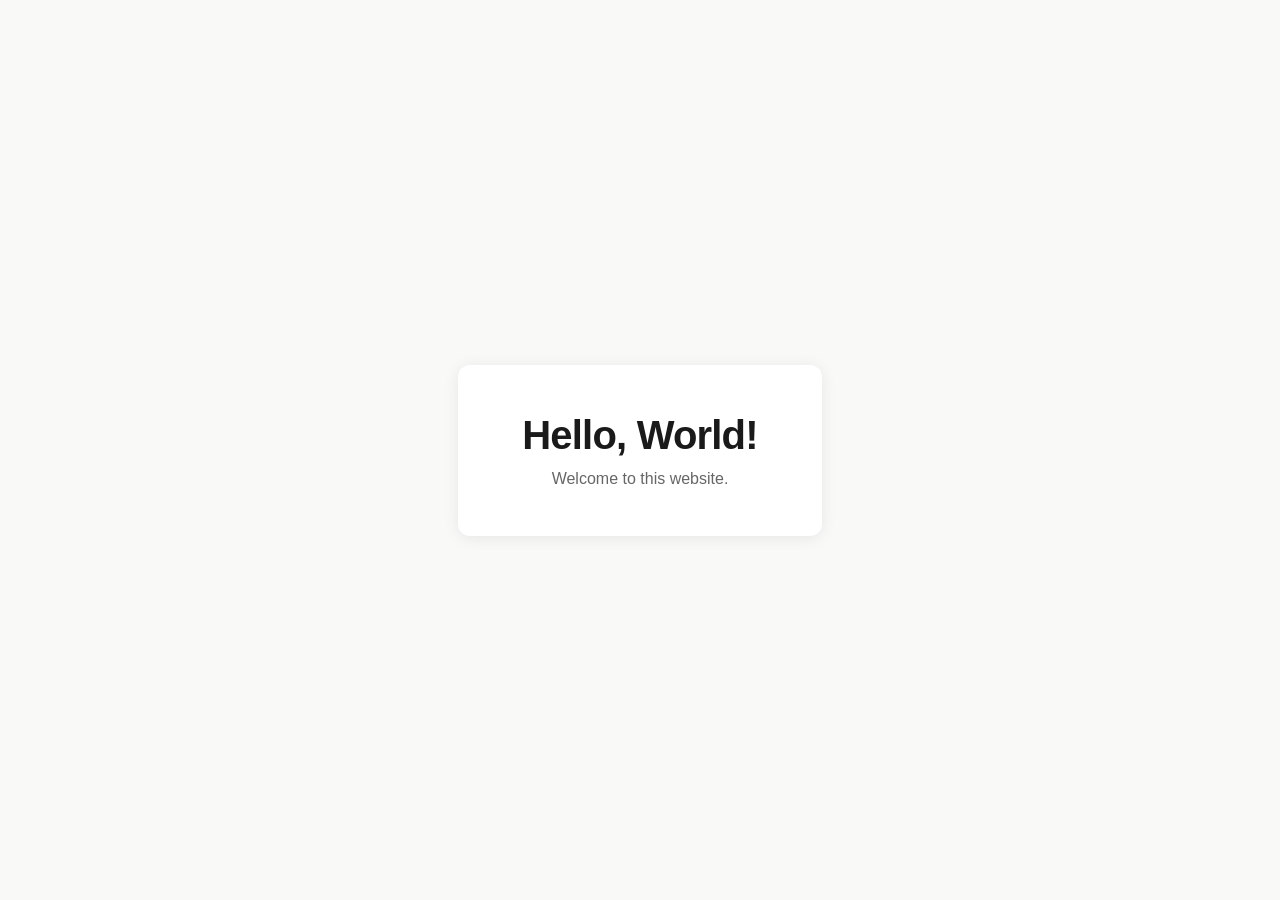
<file: index.html>
<!DOCTYPE html>
<html lang="en">
<head>
  <meta charset="UTF-8">
  <meta name="viewport" content="width=device-width, initial-scale=1.0">
  <title>Hello World</title>
  <style>
    *, *::before, *::after { box-sizing: border-box; margin: 0; padding: 0; }

    body {
      min-height: 100vh;
      display: flex;
      align-items: center;
      justify-content: center;
      background: #f9f9f7;
      font-family: -apple-system, BlinkMacSystemFont, "Segoe UI", sans-serif;
      color: #1a1a1a;
    }

    .card {
      text-align: center;
      padding: 3rem 4rem;
      background: #fff;
      border-radius: 12px;
      box-shadow: 0 2px 16px rgba(0, 0, 0, 0.08);
    }

    h1 {
      font-size: 2.5rem;
      font-weight: 600;
      letter-spacing: -0.02em;
    }

    p {
      margin-top: 0.75rem;
      font-size: 1rem;
      color: #666;
    }
  </style>
</head>
<body>
  <div class="card">
    <h1>Hello, World!</h1>
    <p>Welcome to this website.</p>
  </div>
</body>
</html>
</file>
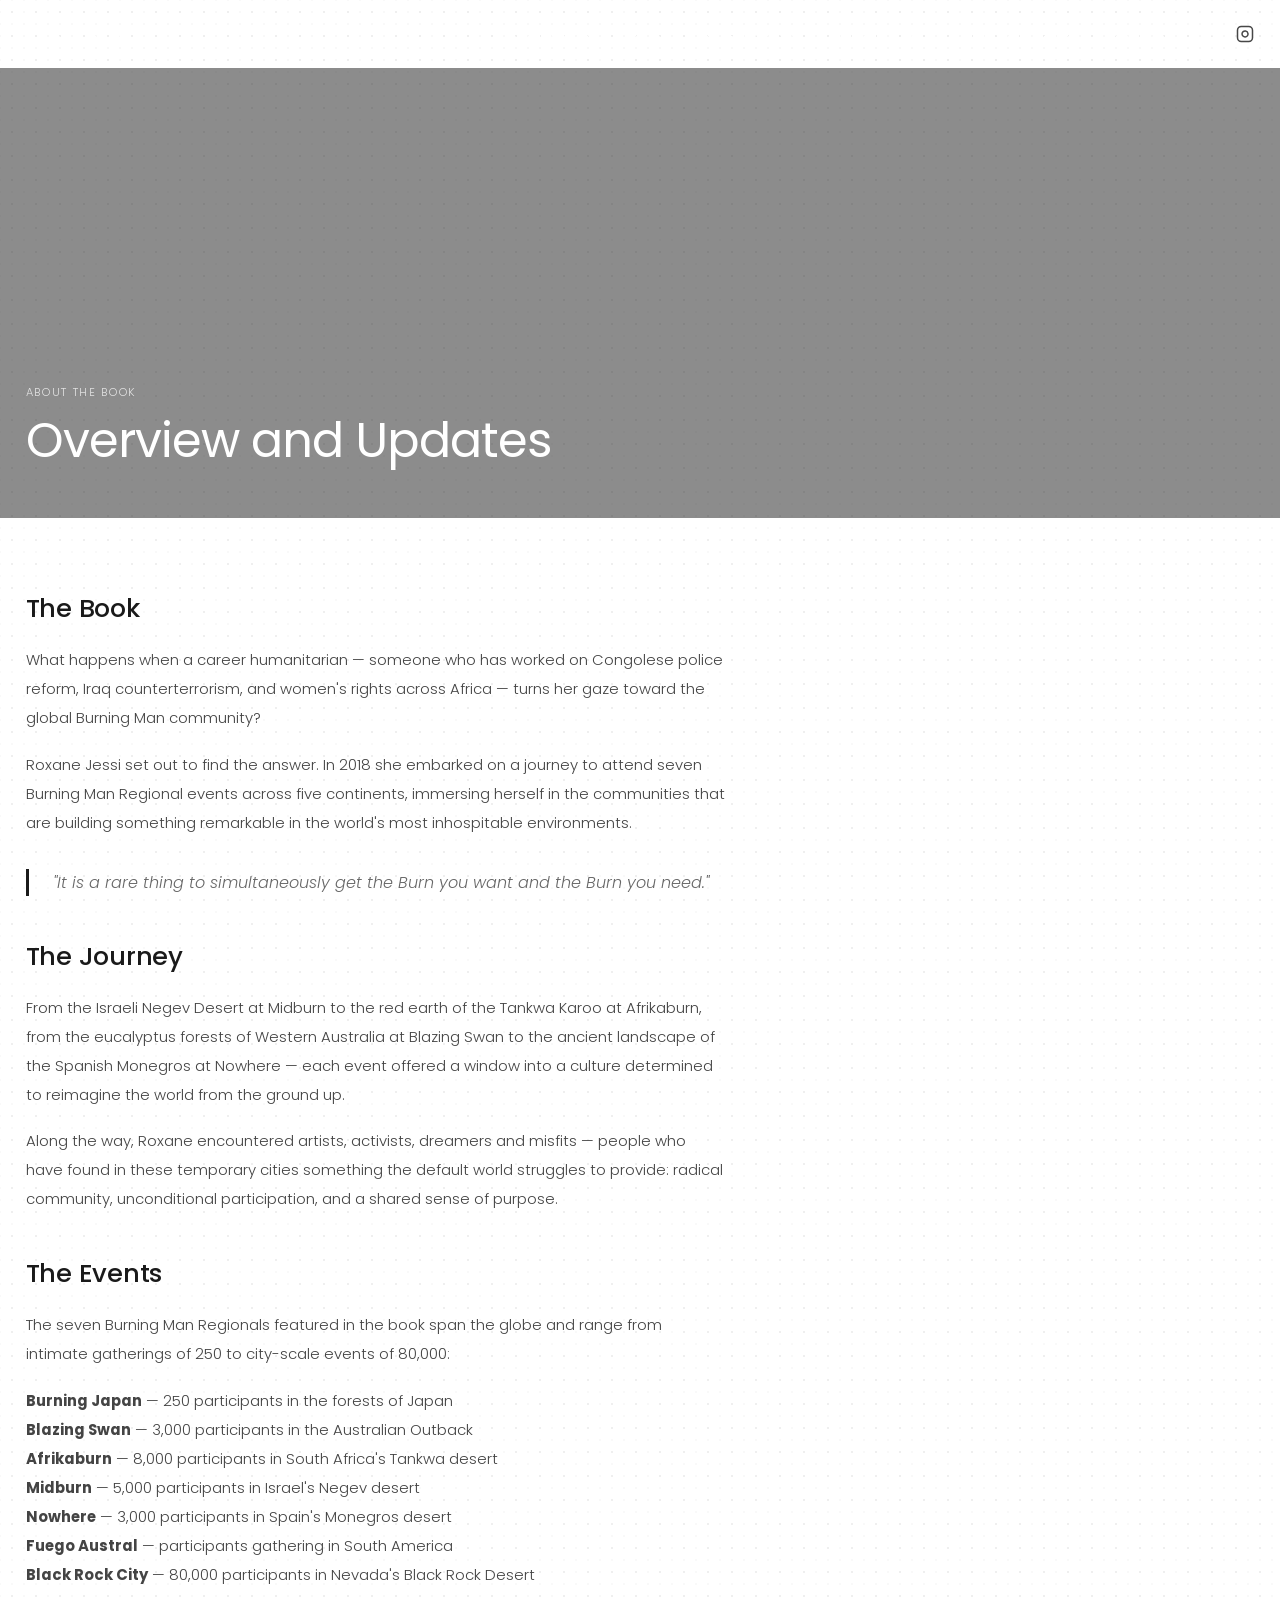
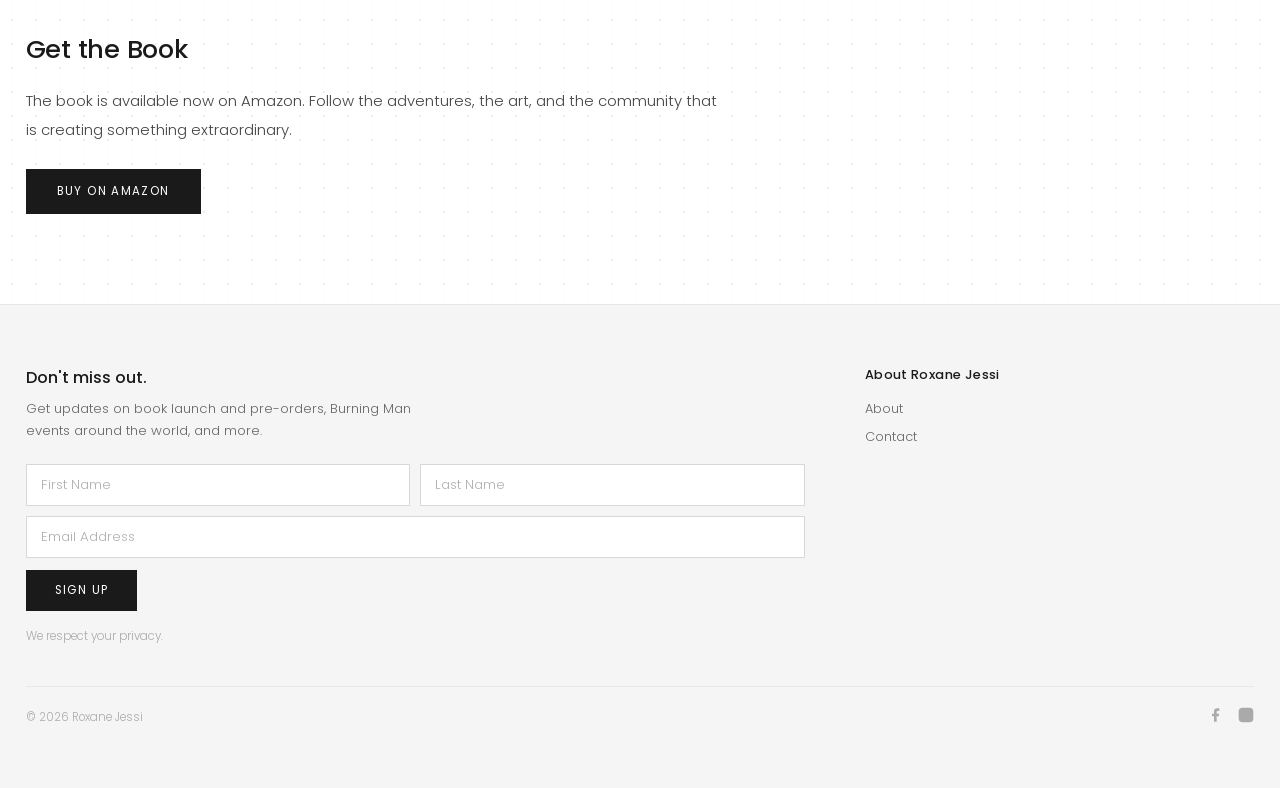
<file: about.html>
<!DOCTYPE html>
<html lang="en">
<head>
  <meta charset="UTF-8">
  <meta name="viewport" content="width=device-width, initial-scale=1.0">
  <title>Overview and Updates &mdash; Roxane Jessi</title>
  <meta name="description" content="Overview and updates about the book by Roxane Jessi — a journey through seven Burning Man events across five continents.">
  <link rel="preconnect" href="https://fonts.googleapis.com">
  <link rel="preconnect" href="https://fonts.gstatic.com" crossorigin>
  <link rel="stylesheet" href="style.css">
</head>
<body>

  <!-- ── HEADER ── -->
  <header id="site-header" class="is-transparent">
    <div class="header-inner">
      <div class="site-title"><a href="index.html">Roxane Jessi</a></div>

      <nav class="header-nav" aria-label="Main navigation">
        <div class="nav-item">
          <a href="https://www.amazon.com/dp/1734965940" target="_blank" class="nav-link">Get the book</a>
        </div>
        <div class="nav-item">
          <a href="index.html" class="nav-link">Home</a>
        </div>
        <div class="nav-item has-dropdown">
          <span class="nav-link active">About the Book</span>
          <div class="dropdown">
            <a href="about.html">Overview and Updates</a>
            <a href="about-me.html">About the Author</a>
          </div>
        </div>
        <div class="nav-item has-dropdown">
          <span class="nav-link">Burn Galleries</span>
          <div class="dropdown">
            <a href="painting-gallery.html">Paintings</a>
            <a href="gallery-fuegoaustral.html">Fuego Austral</a>
            <a href="gallery-afrikaburn.html">Afrikaburn</a>
            <a href="gallery-midburn.html">Midburn</a>
            <a href="gallery-nowhere.html">Nowhere</a>
            <a href="gallery-burning-japan.html">Burning Japan</a>
            <a href="gallery-blazing-swan.html">Blazing Swan</a>
            <a href="gallery-brc-nevada.html">BRC Nevada</a>
          </div>
        </div>
        <div class="nav-item">
          <a href="follow-my-adventures.html" class="nav-link">Burn Adventures Blog</a>
        </div>
        <div class="nav-item">
          <a href="contact.html" class="nav-link">Contact</a>
        </div>
        <div class="header-social">
          <a href="https://www.facebook.com/roxane.b.9" target="_blank" aria-label="Facebook">
            <svg viewBox="0 0 24 24"><path d="M17 2h-3a5 5 0 0 0-5 5v3H6v4h3v8h4v-8h3l1-4h-4V7a1 1 0 0 1 1-1h3z"/></svg>
          </a>
          <a href="https://instagram.com/roxanejessiauthor" target="_blank" aria-label="Instagram">
            <svg viewBox="0 0 24 24" fill="none" stroke="currentColor" stroke-width="2">
              <rect x="2" y="2" width="20" height="20" rx="5" ry="5"/>
              <path d="M16 11.37A4 4 0 1 1 12.63 8 4 4 0 0 1 16 11.37z"/>
              <line x1="17.5" y1="6.5" x2="17.51" y2="6.5"/>
            </svg>
          </a>
        </div>
      </nav>

      <button class="burger" id="burger-btn" aria-label="Open menu">
        <span class="line"></span>
        <span class="line"></span>
      </button>
    </div>
  </header>

  <!-- ── MOBILE NAV ── -->
  <nav class="mobile-nav" id="mobile-nav">
    <button class="mobile-nav-close" id="mobile-nav-close">&times;</button>
    <a href="https://www.amazon.com/dp/1734965940" target="_blank">Get the book</a>
    <a href="index.html">Home</a>
    <span class="mobile-folder-title">About the Book</span>
    <a href="about.html" class="sub-link">Overview and Updates</a>
    <a href="about-me.html" class="sub-link">About the Author</a>
    <span class="mobile-folder-title">Burn Galleries</span>
    <a href="painting-gallery.html" class="sub-link">Paintings</a>
    <a href="gallery-fuegoaustral.html" class="sub-link">Fuego Austral</a>
    <a href="gallery-afrikaburn.html" class="sub-link">Afrikaburn</a>
    <a href="gallery-midburn.html" class="sub-link">Midburn</a>
    <a href="gallery-nowhere.html" class="sub-link">Nowhere</a>
    <a href="gallery-burning-japan.html" class="sub-link">Burning Japan</a>
    <a href="gallery-blazing-swan.html" class="sub-link">Blazing Swan</a>
    <a href="gallery-brc-nevada.html" class="sub-link">BRC Nevada</a>
    <a href="follow-my-adventures.html">Burn Adventures Blog</a>
    <a href="contact.html">Contact</a>
    <div class="mobile-social">
      <a href="https://www.facebook.com/roxane.b.9" target="_blank" aria-label="Facebook">
        <svg viewBox="0 0 24 24"><path d="M17 2h-3a5 5 0 0 0-5 5v3H6v4h3v8h4v-8h3l1-4h-4V7a1 1 0 0 1 1-1h3z"/></svg>
      </a>
      <a href="https://instagram.com/roxanejessiauthor" target="_blank" aria-label="Instagram">
        <svg viewBox="0 0 24 24" fill="none" stroke="currentColor" stroke-width="2">
          <rect x="2" y="2" width="20" height="20" rx="5" ry="5"/>
          <path d="M16 11.37A4 4 0 1 1 12.63 8 4 4 0 0 1 16 11.37z"/>
          <line x1="17.5" y1="6.5" x2="17.51" y2="6.5"/>
        </svg>
      </a>
    </div>
  </nav>

  <!-- ── PAGE ── -->
  <div class="content-page">

    <!-- Hero -->
    <div class="content-page-hero">
      <div class="hero-bg" style="background-image: url('https://images.squarespace-cdn.com/content/v1/6287a3382c4e8850644e95fe/1680993394674-L4PEGVBUSSQA3Q3HYHCH/The+Orb.JPG')"></div>
      <div class="content-page-hero-text">
        <p class="eyebrow">About the Book</p>
        <h1>Overview and Updates</h1>
      </div>
    </div>

    <!-- Body -->
    <div class="page-wrap">
      <div class="content-body">
        <div class="narrow">

          <h2>The Book</h2>
          <p>What happens when a career humanitarian — someone who has worked on Congolese police reform, Iraq counterterrorism, and women's rights across Africa — turns her gaze toward the global Burning Man community?</p>
          <p>Roxane Jessi set out to find the answer. In 2018 she embarked on a journey to attend seven Burning Man Regional events across five continents, immersing herself in the communities that are building something remarkable in the world's most inhospitable environments.</p>

          <blockquote>"It is a rare thing to simultaneously get the Burn you want <em>and</em> the Burn you need."</blockquote>

          <h2>The Journey</h2>
          <p>From the Israeli Negev Desert at Midburn to the red earth of the Tankwa Karoo at Afrikaburn, from the eucalyptus forests of Western Australia at Blazing Swan to the ancient landscape of the Spanish Monegros at Nowhere — each event offered a window into a culture determined to reimagine the world from the ground up.</p>
          <p>Along the way, Roxane encountered artists, activists, dreamers and misfits — people who have found in these temporary cities something the default world struggles to provide: radical community, unconditional participation, and a shared sense of purpose.</p>

          <h2>The Events</h2>
          <p>The seven Burning Man Regionals featured in the book span the globe and range from intimate gatherings of 250 to city-scale events of 80,000:</p>
          <p><strong>Burning Japan</strong> — 250 participants in the forests of Japan<br>
          <strong>Blazing Swan</strong> — 3,000 participants in the Australian Outback<br>
          <strong>Afrikaburn</strong> — 8,000 participants in South Africa's Tankwa desert<br>
          <strong>Midburn</strong> — 5,000 participants in Israel's Negev desert<br>
          <strong>Nowhere</strong> — 3,000 participants in Spain's Monegros desert<br>
          <strong>Fuego Austral</strong> — participants gathering in South America<br>
          <strong>Black Rock City</strong> — 80,000 participants in Nevada's Black Rock Desert</p>

          <h2>Get the Book</h2>
          <p>The book is available now on Amazon. Follow the adventures, the art, and the community that is creating something extraordinary.</p>
          <a href="https://www.amazon.com/dp/1734965940" target="_blank" class="btn-primary" style="margin-top: 8px;">Buy on Amazon</a>

        </div>
      </div>
    </div>

  </div>

  <!-- ── FOOTER ── -->
  <footer id="site-footer">
    <div class="footer-inner">
      <div class="newsletter">
        <h2 class="newsletter-heading">Don't miss out.</h2>
        <p class="newsletter-desc">Get updates on book launch and pre-orders, Burning Man events around the world, and more.</p>
        <form class="newsletter-form" onsubmit="return false;">
          <div class="name-row">
            <input type="text" name="fname" placeholder="First Name" maxlength="30" autocomplete="given-name">
            <input type="text" name="lname" placeholder="Last Name" maxlength="30" autocomplete="family-name">
          </div>
          <input type="email" name="email" placeholder="Email Address" autocomplete="email" required>
          <button type="submit" class="newsletter-submit">Sign Up</button>
          <p class="newsletter-footnote">We respect your privacy.</p>
        </form>
      </div>
      <div class="footer-links-col">
        <h4>About Roxane Jessi</h4>
        <a href="about.html">About</a>
        <a href="contact.html">Contact</a>
      </div>
    </div>
    <div class="footer-bottom">
      <span>&copy; 2026 Roxane Jessi</span>
      <div class="footer-social">
        <a href="https://www.facebook.com/roxane.b.9" target="_blank" aria-label="Facebook">
          <svg viewBox="0 0 24 24"><path d="M17 2h-3a5 5 0 0 0-5 5v3H6v4h3v8h4v-8h3l1-4h-4V7a1 1 0 0 1 1-1h3z"/></svg>
        </a>
        <a href="https://instagram.com/roxanejessiauthor" target="_blank" aria-label="Instagram">
          <svg viewBox="0 0 24 24" fill="none" stroke="currentColor" stroke-width="2">
            <rect x="2" y="2" width="20" height="20" rx="5" ry="5"/>
            <path d="M16 11.37A4 4 0 1 1 12.63 8 4 4 0 0 1 16 11.37z"/>
            <line x1="17.5" y1="6.5" x2="17.51" y2="6.5"/>
          </svg>
        </a>
      </div>
    </div>
  </footer>

  <script>
    const header = document.getElementById('site-header');
    function updateHeader() {
      if (window.scrollY > 20) {
        header.classList.replace('is-transparent', 'is-solid');
      } else {
        header.classList.replace('is-solid', 'is-transparent');
      }
    }
    window.addEventListener('scroll', updateHeader, { passive: true });
    updateHeader();

    const burgerBtn = document.getElementById('burger-btn');
    const mobileNav = document.getElementById('mobile-nav');
    const mobileClose = document.getElementById('mobile-nav-close');
    burgerBtn.addEventListener('click', () => { mobileNav.classList.add('open'); document.body.style.overflow = 'hidden'; });
    function closeMobileNav() { mobileNav.classList.remove('open'); document.body.style.overflow = ''; }
    mobileClose.addEventListener('click', closeMobileNav);
    mobileNav.querySelectorAll('a').forEach(l => l.addEventListener('click', closeMobileNav));
  </script>

</body>
</html>
</file>
<file: style.css>
@import url('https://fonts.googleapis.com/css2?family=Poppins:ital,wght@0,300;0,400;0,500;0,700;1,300;1,400;1,700&display=swap');

*, *::before, *::after {
  box-sizing: border-box;
  margin: 0;
  padding: 0;
}

:root {
  --font: 'Poppins', sans-serif;
  --black: #1a1a1a;
  --white: #ffffff;
  --gray: #666;
  --light-gray: #f5f5f5;
  --border: #e8e8e8;
  --max-width: 1400px;
  --nav-height: 68px;
}

html { scroll-behavior: smooth; }

body {
  font-family: var(--font);
  font-weight: 300;
  color: var(--black);
  background-color: var(--white);
  background-image:
    radial-gradient(circle, rgba(0,0,0,0.04) 1px, transparent 1px),
    radial-gradient(circle, rgba(0,0,0,0.025) 1px, transparent 1px);
  background-size: 24px 24px, 12px 12px;
  background-position: 0 0, 6px 6px;
  line-height: 1.6;
  overflow-x: hidden;
}

a { color: inherit; text-decoration: none; }
img { max-width: 100%; display: block; }

/* ─── HEADER ─────────────────────────────────────── */
#site-header {
  position: fixed;
  top: 0; left: 0; right: 0;
  z-index: 1000;
  height: var(--nav-height);
  padding: 0 2vw;
  transition: background 0.35s ease, box-shadow 0.35s ease;
}

#site-header.is-transparent { background: transparent; }
#site-header.is-solid {
  background: var(--white);
  box-shadow: 0 1px 0 rgba(0,0,0,0.08);
}

.header-inner {
  max-width: var(--max-width);
  margin: 0 auto;
  height: 100%;
  display: flex;
  align-items: center;
  justify-content: space-between;
  gap: 2rem;
}

.site-title {
  font-size: 1rem;
  font-weight: 500;
  letter-spacing: 0.03em;
  white-space: nowrap;
  flex-shrink: 0;
}

#site-header.is-transparent .site-title a,
#site-header.is-transparent .nav-link { color: white; }

#site-header.is-solid .site-title a,
#site-header.is-solid .nav-link { color: var(--black); }

/* Nav items */
.header-nav {
  display: flex;
  align-items: center;
  gap: 1.8rem;
  flex: 1;
  justify-content: flex-end;
}

.nav-item { position: relative; }

.nav-link {
  font-size: 0.76rem;
  font-weight: 400;
  letter-spacing: 0.04em;
  cursor: pointer;
  transition: opacity 0.2s;
  white-space: nowrap;
  display: flex;
  align-items: center;
  gap: 4px;
  background: none;
  border: none;
  font-family: var(--font);
  padding: 0;
}

.nav-link:hover { opacity: 0.55; }
.nav-link.active { border-bottom: 1px solid currentColor; padding-bottom: 1px; }

/* Dropdown */
.dropdown {
  position: absolute;
  top: calc(100% + 12px);
  right: 0;
  background: white;
  border: 1px solid var(--border);
  min-width: 200px;
  z-index: 200;
  opacity: 0;
  visibility: hidden;
  transform: translateY(-6px);
  transition: opacity 0.2s, transform 0.2s, visibility 0.2s;
  box-shadow: 0 4px 16px rgba(0,0,0,0.07);
}

.nav-item.has-dropdown:hover .dropdown {
  opacity: 1;
  visibility: visible;
  transform: translateY(0);
}

.dropdown a {
  display: block;
  padding: 10px 18px;
  font-size: 0.76rem;
  font-weight: 400;
  color: var(--black);
  letter-spacing: 0.02em;
  transition: background 0.15s;
}

.dropdown a:hover { background: var(--light-gray); }

/* Social icons */
.header-social {
  display: flex;
  align-items: center;
  gap: 12px;
  margin-left: 0.5rem;
  flex-shrink: 0;
}

.header-social a {
  display: flex;
  align-items: center;
  opacity: 0.8;
  transition: opacity 0.2s;
}

.header-social a:hover { opacity: 1; }

.header-social svg {
  width: 18px;
  height: 18px;
}

#site-header.is-transparent .header-social svg { fill: white; }
#site-header.is-solid .header-social svg { fill: var(--black); }

/* Burger (mobile) */
.burger {
  display: none;
  flex-direction: column;
  justify-content: center;
  gap: 5px;
  background: none;
  border: none;
  cursor: pointer;
  padding: 4px;
  color: inherit;
}

.burger .line {
  display: block;
  width: 22px;
  height: 1px;
  background: currentColor;
  transition: transform 0.3s, opacity 0.3s;
}

#site-header.is-transparent .burger { color: white; }
#site-header.is-solid .burger { color: var(--black); }

/* Mobile overlay */
.mobile-nav {
  display: none;
  position: fixed;
  inset: 0;
  background: white;
  z-index: 999;
  overflow-y: auto;
  padding: calc(var(--nav-height) + 24px) 5vw 40px;
  flex-direction: column;
}

.mobile-nav.open { display: flex; }

.mobile-nav-close {
  position: absolute;
  top: 20px;
  right: 5vw;
  background: none;
  border: none;
  font-size: 1.6rem;
  cursor: pointer;
  color: var(--black);
  line-height: 1;
}

.mobile-nav a,
.mobile-nav .mobile-folder-title {
  display: block;
  padding: 13px 0;
  font-size: 1rem;
  font-weight: 400;
  border-bottom: 1px solid var(--border);
  color: var(--black);
  cursor: pointer;
  background: none;
  border-left: none;
  border-right: none;
  border-top: none;
  font-family: var(--font);
  text-align: left;
  width: 100%;
}

.mobile-nav .sub-link {
  padding: 10px 0 10px 1.5rem;
  font-size: 0.88rem;
  color: var(--gray);
}

.mobile-social {
  display: flex;
  gap: 16px;
  padding: 24px 0;
}

.mobile-social svg {
  width: 22px;
  height: 22px;
  fill: var(--black);
  opacity: 0.7;
}

/* ─── HERO ───────────────────────────────────────── */
.hero {
  height: 80vh;
  min-height: 480px;
  position: relative;
  display: flex;
  align-items: center;
  justify-content: center;
  overflow: hidden;
}

.hero-bg {
  position: absolute;
  inset: 0;
  background-size: cover;
  background-position: center;
}

.hero-bg::after {
  content: '';
  position: absolute;
  inset: 0;
  background: rgba(0,0,0,0.38);
}

.hero-content {
  position: relative;
  z-index: 1;
  text-align: center;
  color: white;
  padding: 0 5vw;
  max-width: 720px;
}

.hero-eyebrow {
  font-size: 0.7rem;
  letter-spacing: 0.18em;
  text-transform: uppercase;
  opacity: 0.85;
  margin-bottom: 1rem;
}

.hero-title {
  font-size: clamp(2.2rem, 5vw, 4.2rem);
  font-weight: 400;
  letter-spacing: -0.02em;
  line-height: 1.1;
  margin-bottom: 1.2rem;
}

.hero-sub {
  font-size: clamp(0.88rem, 1.4vw, 1.05rem);
  font-weight: 300;
  opacity: 0.88;
  line-height: 1.7;
  margin-bottom: 2rem;
}

.btn-outline-white {
  display: inline-block;
  border: 1px solid rgba(255,255,255,0.8);
  color: white;
  padding: 12px 32px;
  font-size: 0.72rem;
  letter-spacing: 0.12em;
  text-transform: uppercase;
  font-weight: 400;
  transition: background 0.2s, color 0.2s;
}

.btn-outline-white:hover {
  background: white;
  color: var(--black);
  opacity: 1;
}

/* ─── PAGE WRAPPER ───────────────────────────────── */
.page-wrap {
  max-width: var(--max-width);
  margin: 0 auto;
  padding: 0 2vw;
}

/* ─── HOME — INTRO SECTION ───────────────────────── */
.home-intro {
  padding: 90px 0;
  max-width: 720px;
  margin: 0 auto;
  text-align: center;
}

.home-intro h2 {
  font-size: clamp(1.5rem, 2.5vw, 2.1rem);
  font-weight: 400;
  letter-spacing: -0.015em;
  line-height: 1.35;
  margin-bottom: 1.4rem;
}

.home-intro p {
  font-size: 0.93rem;
  line-height: 1.9;
  color: var(--gray);
  margin-bottom: 0.9rem;
}

/* ─── HOME — BOOK SECTION ────────────────────────── */
.book-section {
  padding: 70px 0;
  border-top: 1px solid var(--border);
  display: grid;
  grid-template-columns: 1fr 1fr;
  gap: 8%;
  align-items: center;
}

.book-text h2 {
  font-size: clamp(1.4rem, 2.2vw, 1.9rem);
  font-weight: 500;
  letter-spacing: -0.02em;
  margin-bottom: 1rem;
  line-height: 1.25;
}

.book-text p {
  font-size: 0.9rem;
  line-height: 1.85;
  color: var(--gray);
  margin-bottom: 1.5rem;
}

.btn-primary {
  display: inline-block;
  background: var(--black);
  color: white;
  padding: 12px 30px;
  font-size: 0.72rem;
  letter-spacing: 0.12em;
  text-transform: uppercase;
  font-weight: 400;
  font-family: var(--font);
  border: 1px solid var(--black);
  cursor: pointer;
  transition: background 0.2s, color 0.2s;
}

.btn-primary:hover {
  background: transparent;
  color: var(--black);
  opacity: 1;
}

.book-image img {
  width: 100%;
  height: 460px;
  object-fit: cover;
}

/* ─── HOME — FEATURED POSTS ──────────────────────── */
.featured-section {
  padding: 70px 0 90px;
  border-top: 1px solid var(--border);
}

.section-label {
  font-size: 0.68rem;
  letter-spacing: 0.16em;
  text-transform: uppercase;
  color: var(--gray);
  margin-bottom: 40px;
}

.posts-grid {
  display: grid;
  grid-template-columns: repeat(3, 1fr);
  gap: 32px;
}

.post-card-img {
  overflow: hidden;
  margin-bottom: 16px;
}

.post-card-img img {
  width: 100%;
  aspect-ratio: 3/2;
  object-fit: cover;
  transition: transform 0.4s ease;
}

.post-card:hover .post-card-img img { transform: scale(1.04); }

.post-date {
  font-size: 0.72rem;
  color: var(--gray);
  margin-bottom: 6px;
}

.post-card h3 {
  font-size: 0.95rem;
  font-weight: 500;
  line-height: 1.4;
  margin-bottom: 10px;
}

.post-card p {
  font-size: 0.82rem;
  color: var(--gray);
  line-height: 1.75;
  margin-bottom: 12px;
  display: -webkit-box;
  -webkit-line-clamp: 3;
  -webkit-box-orient: vertical;
  overflow: hidden;
}

.read-more {
  font-size: 0.75rem;
  letter-spacing: 0.04em;
  border-bottom: 1px solid currentColor;
  padding-bottom: 1px;
  transition: opacity 0.2s;
}

.read-more:hover { opacity: 0.55; }

/* ─── BLOG LISTING ───────────────────────────────── */
.blog-page { padding-top: var(--nav-height); }

.blog-page-header {
  padding: 60px 0 50px;
  text-align: center;
  border-bottom: 1px solid var(--border);
  margin-bottom: 0;
}

.blog-page-header h1 {
  font-size: clamp(1.6rem, 3vw, 2.4rem);
  font-weight: 400;
  letter-spacing: -0.02em;
}

.blog-listing {
  padding: 70px 0 90px;
}

.blog-entry {
  display: grid;
  grid-template-columns: 1fr 1fr;
  gap: 6%;
  align-items: center;
  margin-bottom: 90px;
}

.blog-entry:last-child { margin-bottom: 0; }

.blog-entry.flip .blog-entry-img { order: 2; }
.blog-entry.flip .blog-entry-text { order: 1; }

.blog-entry-img { overflow: hidden; }

.blog-entry-img img {
  width: 100%;
  aspect-ratio: 1;
  object-fit: cover;
  transition: transform 0.5s ease;
  display: block;
}

.blog-entry-img:hover img { transform: scale(1.04); }

.blog-entry-meta {
  font-size: 0.72rem;
  color: var(--gray);
  margin-bottom: 10px;
  letter-spacing: 0.02em;
}

.blog-entry-title {
  font-size: clamp(1rem, 1.7vw, 1.35rem);
  font-weight: 500;
  line-height: 1.35;
  letter-spacing: -0.01em;
  margin-bottom: 14px;
  transition: opacity 0.2s;
}

.blog-entry-title-link:hover .blog-entry-title { opacity: 0.55; }

.blog-entry-excerpt {
  font-size: 0.875rem;
  line-height: 1.85;
  color: var(--gray);
  margin-bottom: 18px;
  display: -webkit-box;
  -webkit-line-clamp: 5;
  -webkit-box-orient: vertical;
  overflow: hidden;
}

.blog-entry-more {
  font-size: 0.76rem;
  letter-spacing: 0.04em;
  border-bottom: 1px solid currentColor;
  padding-bottom: 1px;
  transition: opacity 0.2s;
}

.blog-entry-more:hover { opacity: 0.55; }

/* ─── CONTENT PAGES (about, about-me) ───────────── */
.content-page { padding-top: var(--nav-height); }

.content-page-hero {
  height: 50vh;
  min-height: 320px;
  position: relative;
  display: flex;
  align-items: flex-end;
  padding-bottom: 50px;
  margin-bottom: 0;
}

.content-page-hero .hero-bg::after { background: rgba(0,0,0,0.45); }

.content-page-hero-text {
  position: relative;
  z-index: 1;
  color: white;
  max-width: var(--max-width);
  width: 100%;
  margin: 0 auto;
  padding: 0 2vw;
}

.content-page-hero-text h1 {
  font-size: clamp(1.8rem, 4vw, 3rem);
  font-weight: 400;
  letter-spacing: -0.02em;
  line-height: 1.15;
}

.content-page-hero-text .eyebrow {
  font-size: 0.7rem;
  letter-spacing: 0.15em;
  text-transform: uppercase;
  opacity: 0.75;
  margin-bottom: 0.7rem;
}

.content-body {
  padding: 70px 0 90px;
}

.content-body .narrow {
  max-width: 700px;
}

.content-body h2 {
  font-size: clamp(1.2rem, 2vw, 1.6rem);
  font-weight: 500;
  letter-spacing: -0.01em;
  margin-bottom: 1rem;
  margin-top: 2.5rem;
}

.content-body h2:first-child { margin-top: 0; }

.content-body p {
  font-size: 0.93rem;
  line-height: 1.95;
  color: #444;
  margin-bottom: 1.1rem;
}

.content-body blockquote {
  border-left: 3px solid var(--black);
  padding-left: 1.5rem;
  margin: 2rem 0;
  font-style: italic;
  font-size: 1rem;
  line-height: 1.7;
  color: var(--gray);
}

.author-layout {
  display: grid;
  grid-template-columns: 1fr 1fr;
  gap: 7%;
  align-items: start;
  padding: 70px 0 90px;
}

.author-layout img {
  width: 100%;
  object-fit: cover;
}

/* ─── FOOTER ─────────────────────────────────────── */
#site-footer {
  background: var(--light-gray);
  padding: 60px 2vw;
  border-top: 1px solid var(--border);
}

.footer-inner {
  max-width: var(--max-width);
  margin: 0 auto;
  display: grid;
  grid-template-columns: 2fr 1fr;
  gap: 60px;
  align-items: start;
}

.newsletter-heading {
  font-size: 1rem;
  font-weight: 500;
  margin-bottom: 8px;
}

.newsletter-desc {
  font-size: 0.83rem;
  color: var(--gray);
  line-height: 1.65;
  margin-bottom: 22px;
  max-width: 420px;
}

.newsletter-form {
  display: flex;
  flex-direction: column;
  gap: 10px;
}

.name-row {
  display: grid;
  grid-template-columns: 1fr 1fr;
  gap: 10px;
}

.newsletter-form input {
  width: 100%;
  border: 1px solid #d8d8d8;
  border-radius: 0;
  padding: 10px 14px;
  font-family: var(--font);
  font-size: 0.83rem;
  font-weight: 300;
  background: white;
  outline: none;
  transition: border-color 0.2s;
}

.newsletter-form input:focus { border-color: var(--black); }
.newsletter-form input::placeholder { color: #b0b0b0; }

.newsletter-submit {
  align-self: flex-start;
  background: var(--black);
  color: white;
  border: 1px solid var(--black);
  padding: 11px 28px;
  font-family: var(--font);
  font-size: 0.72rem;
  letter-spacing: 0.12em;
  text-transform: uppercase;
  font-weight: 400;
  cursor: pointer;
  transition: background 0.2s, color 0.2s;
  margin-top: 2px;
}

.newsletter-submit:hover {
  background: transparent;
  color: var(--black);
}

.newsletter-footnote {
  font-size: 0.73rem;
  color: #aaa;
  margin-top: 6px;
}

.footer-links-col h4 {
  font-size: 0.8rem;
  font-weight: 500;
  letter-spacing: 0.03em;
  margin-bottom: 14px;
}

.footer-links-col a {
  display: block;
  font-size: 0.8rem;
  color: var(--gray);
  margin-bottom: 7px;
  transition: color 0.2s;
}

.footer-links-col a:hover { color: var(--black); }

.footer-bottom {
  max-width: var(--max-width);
  margin: 40px auto 0;
  padding-top: 20px;
  border-top: 1px solid var(--border);
  display: flex;
  align-items: center;
  justify-content: space-between;
  font-size: 0.72rem;
  color: #aaa;
}

.footer-social {
  display: flex;
  gap: 14px;
}

.footer-social svg {
  width: 16px;
  height: 16px;
  fill: #aaa;
  transition: fill 0.2s;
}

.footer-social a:hover svg { fill: var(--black); }

/* ─── RESPONSIVE ─────────────────────────────────── */
@media (max-width: 960px) {
  .header-nav { display: none; }
  .burger { display: flex; }

  .book-section,
  .author-layout { grid-template-columns: 1fr; gap: 36px; }

  .posts-grid { grid-template-columns: 1fr 1fr; }

  .footer-inner { grid-template-columns: 1fr; gap: 36px; }

  .blog-entry {
    grid-template-columns: 1fr;
    gap: 20px;
  }

  .blog-entry.flip .blog-entry-img,
  .blog-entry.flip .blog-entry-text { order: unset; }

  .blog-entry-img img { aspect-ratio: 3/2; }
}

@media (max-width: 640px) {
  :root { --nav-height: 60px; }

  .hero { height: 70vh; }
  .hero-title { font-size: 2rem; }

  .home-intro { padding: 60px 0; }

  .posts-grid { grid-template-columns: 1fr; }

  .name-row { grid-template-columns: 1fr; }

  .content-page-hero { height: 40vh; min-height: 260px; }
}
</file>
